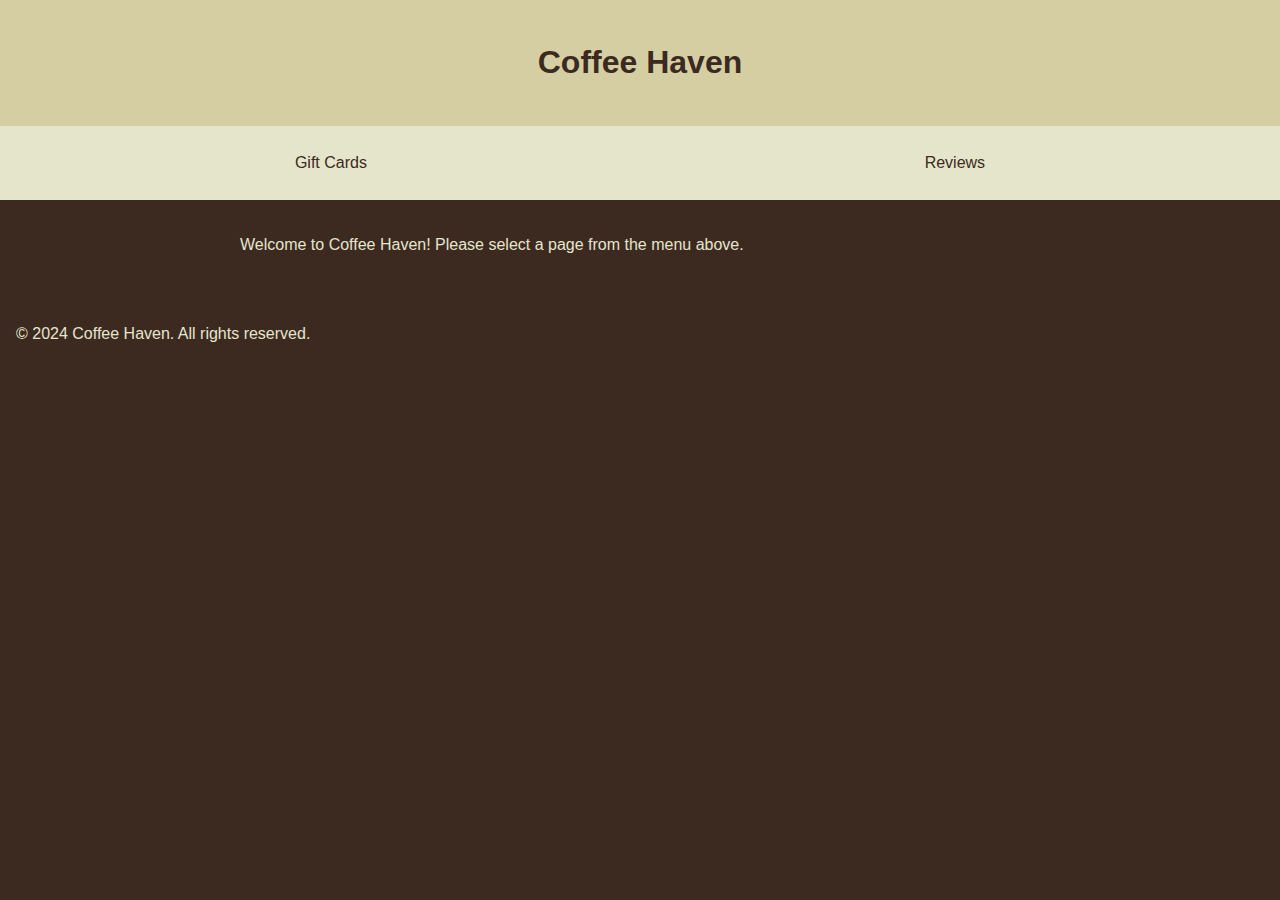
<file: index.html>
<!DOCTYPE html>
<html lang="en">
<head>
    <meta charset="UTF-8">
    <meta name="viewport" content="width=device-width, initial-scale=1.0">
    <title>Coffee Haven</title>
    <link rel="stylesheet" href="twoPages.css">
</head>
<body>
    <header>
        <h1>Coffee Haven</h1>
    </header>
    <nav>
        <a href="Gift.html">Gift Cards</a>
        <a href="Review.html">Reviews</a>
    </nav>
    <main>
        <p>Welcome to Coffee Haven! Please select a page from the menu above.</p>
    </main>
    <footer>
        <p>&copy; 2024 Coffee Haven. All rights reserved.</p>
    </footer>
</body>
</html>
</file>
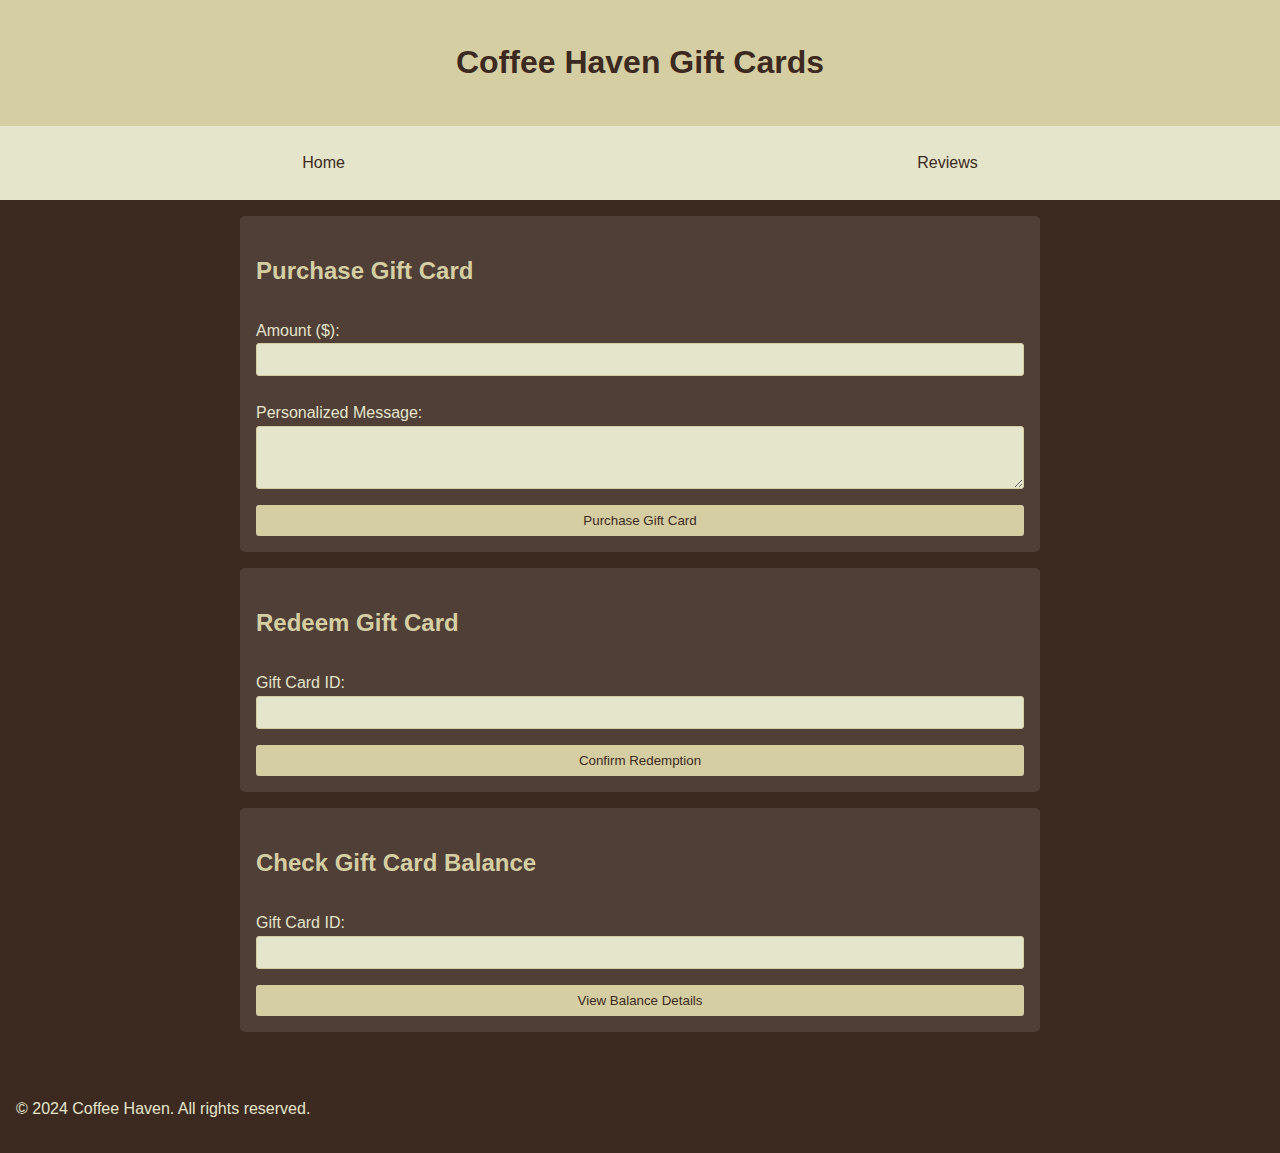
<file: Gift.html>
<!DOCTYPE html>
<html lang="en">
<head>
    <meta charset="UTF-8">
    <meta name="viewport" content="width=device-width, initial-scale=1.0">
    <title>Gift Cards - Coffee Haven</title>
    <link rel="stylesheet" href="twoPages.css">
</head>
<body>
    <header>
        <h1>Coffee Haven Gift Cards</h1>
    </header>
    <nav>
        <a href="index.html">Home</a>
        <a href="Review.html">Reviews</a>
    </nav>
    <main>
        <section id="purchase-card">
            <h2>Purchase Gift Card</h2>
            <form id="purchase-form">
                <label for="amount">Amount ($):</label>
                <input type="number" id="amount" required min="1" step="0.01">
                <label for="message">Personalized Message:</label>
                <textarea id="message" rows="3"></textarea>
                <button type="submit">Purchase Gift Card</button>
            </form>
        </section>

        <section id="redeem-card">
            <h2>Redeem Gift Card</h2>
            <form id="redeem-form">
                <label for="redeem-id">Gift Card ID:</label>
                <input type="text" id="redeem-id" required>
                <button type="submit">Confirm Redemption</button>
            </form>
        </section>

        <section id="check-balance">
            <h2>Check Gift Card Balance</h2>
            <form id="check-balance-form">
                <label for="check-id">Gift Card ID:</label>
                <input type="text" id="check-id" required>
                <button type="submit">View Balance Details</button>
            </form>
        </section>

        <div id="confirmation" class="modal">
            <div class="modal-content">
                <h2>Purchase Confirmation</h2>
                <p id="confirm-id"></p>
                <p id="confirm-amount"></p>
                <p id="confirm-message"></p>
                <button id="checkout">Proceed to Checkout</button>
                <button id="close-modal">Close</button>
            </div>
        </div>
    </main>
    <footer>
        <p>&copy; 2024 Coffee Haven. All rights reserved.</p>
    </footer>
    <script src="twoPages.js"></script>
</body>
</html>
</file>
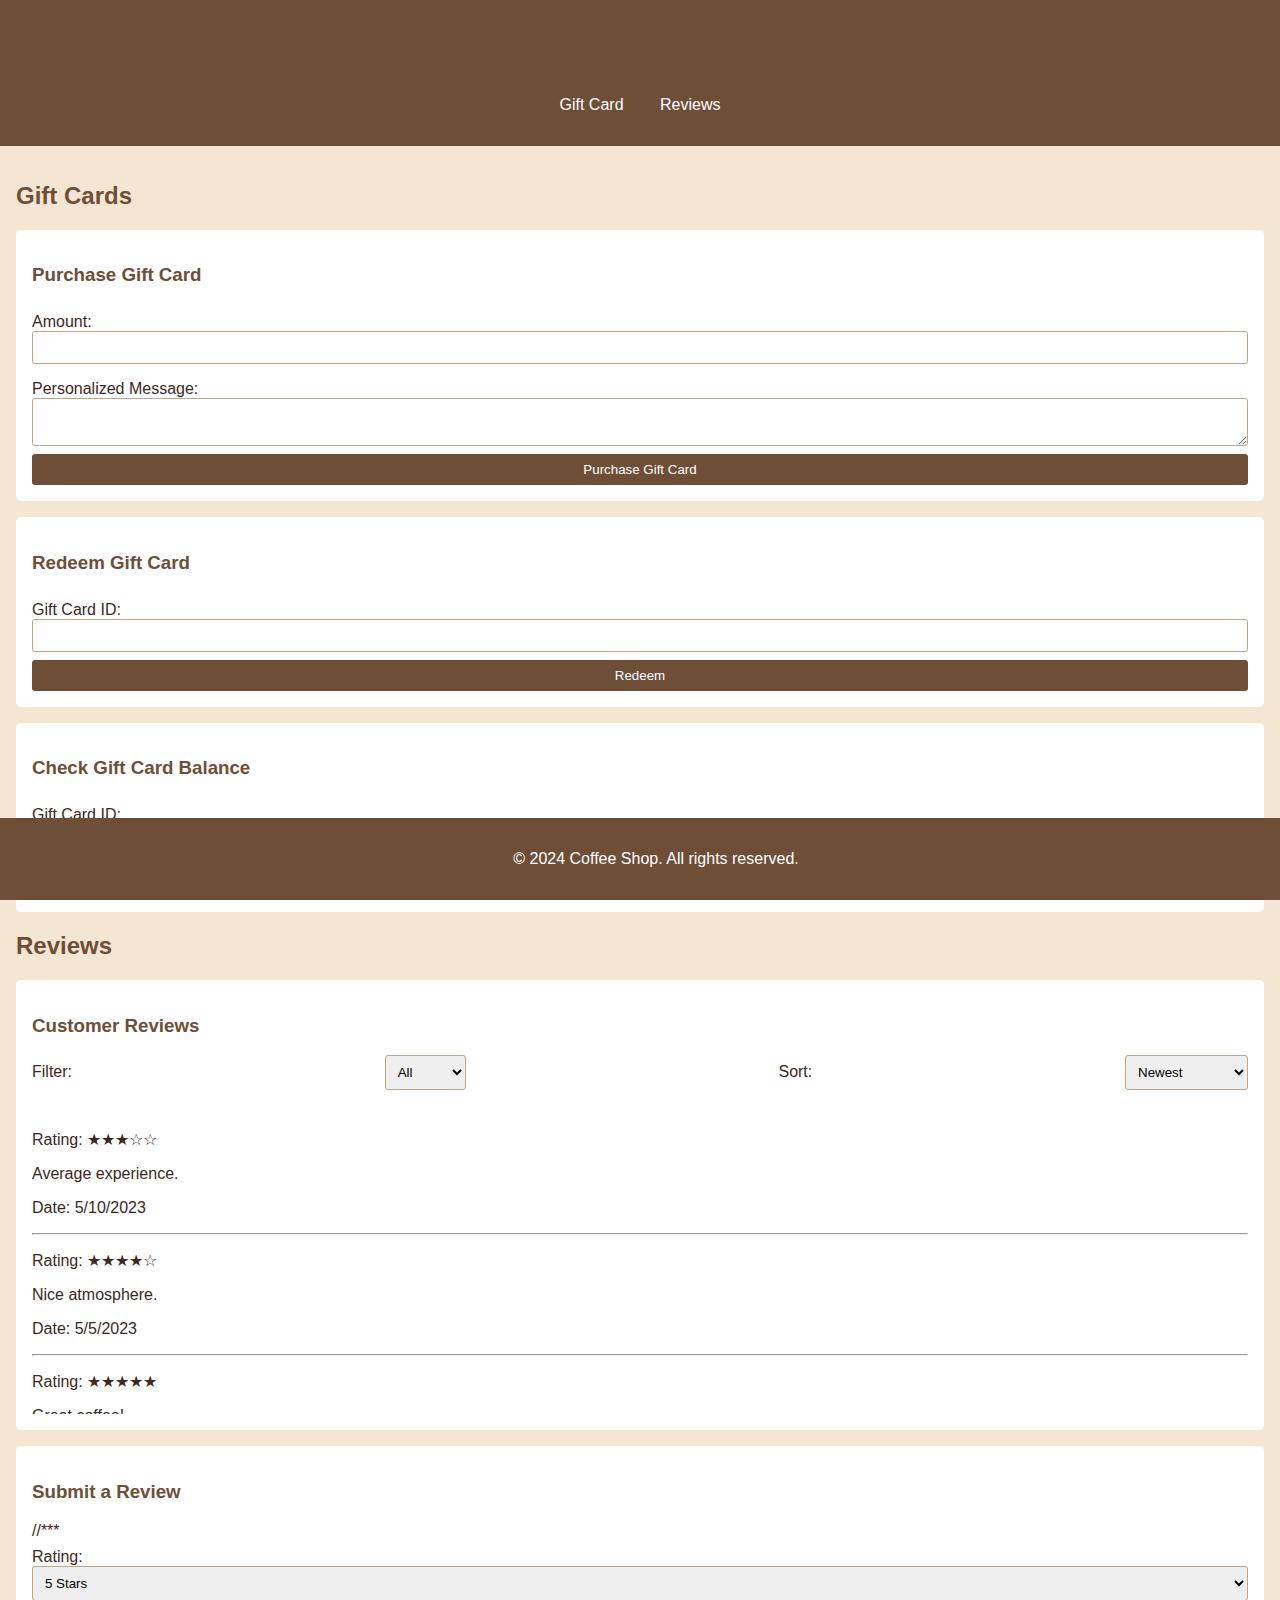
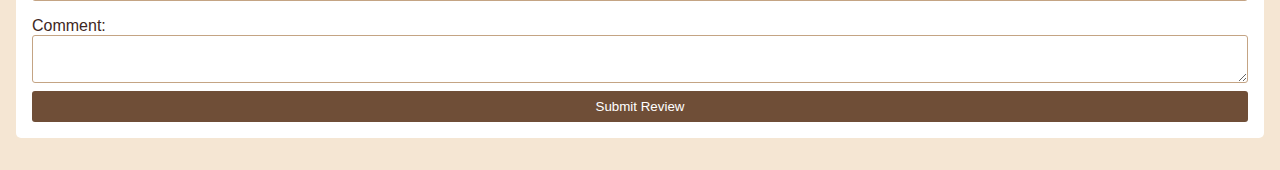
<file: giftcardANDreview.html>
<!DOCTYPE html>
<html lang="en">
<head>
    <meta charset="UTF-8">
    <meta name="viewport" content="width=device-width, initial-scale=1.0">
    <title>Coffee Shop</title>
    <link rel="stylesheet" href="giftcardANDreview.css">
</head>
<body>
    <header>
        <h1>Coffee Shop</h1>
        <nav>
            <ul>
                <li><a href="#gift-card">Gift Card</a></li>
                <li><a href="#reviews">Reviews</a></li>
            </ul>
        </nav>
    </header>

    <main>
        <section id="gift-card">
            <h2>Gift Cards</h2>
            <div class="gift-card-section">
                <h3>Purchase Gift Card</h3>
                <form id="purchase-form">
                    <label for="amount">Amount:</label>
                    <input type="number" id="amount" name="amount" required>
                    <label for="message">Personalized Message:</label>
                    <textarea id="message" name="message"></textarea>
                    <button type="submit">Purchase Gift Card</button>
                </form>
            </div>
            <div class="gift-card-section">
                <h3>Redeem Gift Card</h3>
                <form id="redeem-form">
                    <label for="redeem-id">Gift Card ID:</label>
                    <input type="text" id="redeem-id" name="redeem-id" required>
                    <button type="submit">Redeem</button>
                </form>
            </div>
            <div class="gift-card-section">
                <h3>Check Gift Card Balance</h3>
                <form id="balance-form">
                    <label for="balance-id">Gift Card ID:</label>
                    <input type="text" id="balance-id" name="balance-id" required>
                    <button type="submit">View Balance</button>
                </form>
                <div id="balance-result"></div>
            </div>
        </section>

        <section id="reviews">
            <h2>Reviews</h2>
            <div class="review-section">
                <h3>Customer Reviews</h3>
                <div class="filter-sort">
                    <label for="filter">Filter:</label>
                    <select id="filter">
                        <option value="all">All</option>
                        <option value="5">5 Stars</option>
                        <option value="4">4 Stars</option>
                        <option value="3">3 Stars</option>
                        <option value="2">2 Stars</option>
                        <option value="1">1 Star</option>
                    </select>
                    <label for="sort">Sort:</label>
                    <select id="sort">
                        <option value="newest">Newest</option>
                        <option value="oldest">Oldest</option>
                        <option value="highest">Highest Rated</option>
                        <option value="lowest">Lowest Rated</option>
                    </select>
                </div>
                <div id="review-list"></div>
            </div>
            <div class="review-section">
                <h3>Submit a Review</h3>//***
                <form id="review-form">
                    <label for="rating">Rating:</label>
                    <select id="rating" name="rating" required>
                        <option value="5">5 Stars</option>
                        <option value="4">4 Stars</option>
                        <option value="3">3 Stars</option>
                        <option value="2">2 Stars</option>
                        <option value="1">1 Star</option>
                    </select>
                    <label for="comment">Comment:</label>
                    <textarea id="comment" name="comment" required></textarea>
                    <button type="submit">Submit Review</button>
                </form>
            </div>
        </section>
    </main>

    <footer>
        <p>&copy; 2024 Coffee Shop. All rights reserved.</p>
    </footer>

    <script src="giftcardANDreview.js"></script>
</body>
</html>
</file>
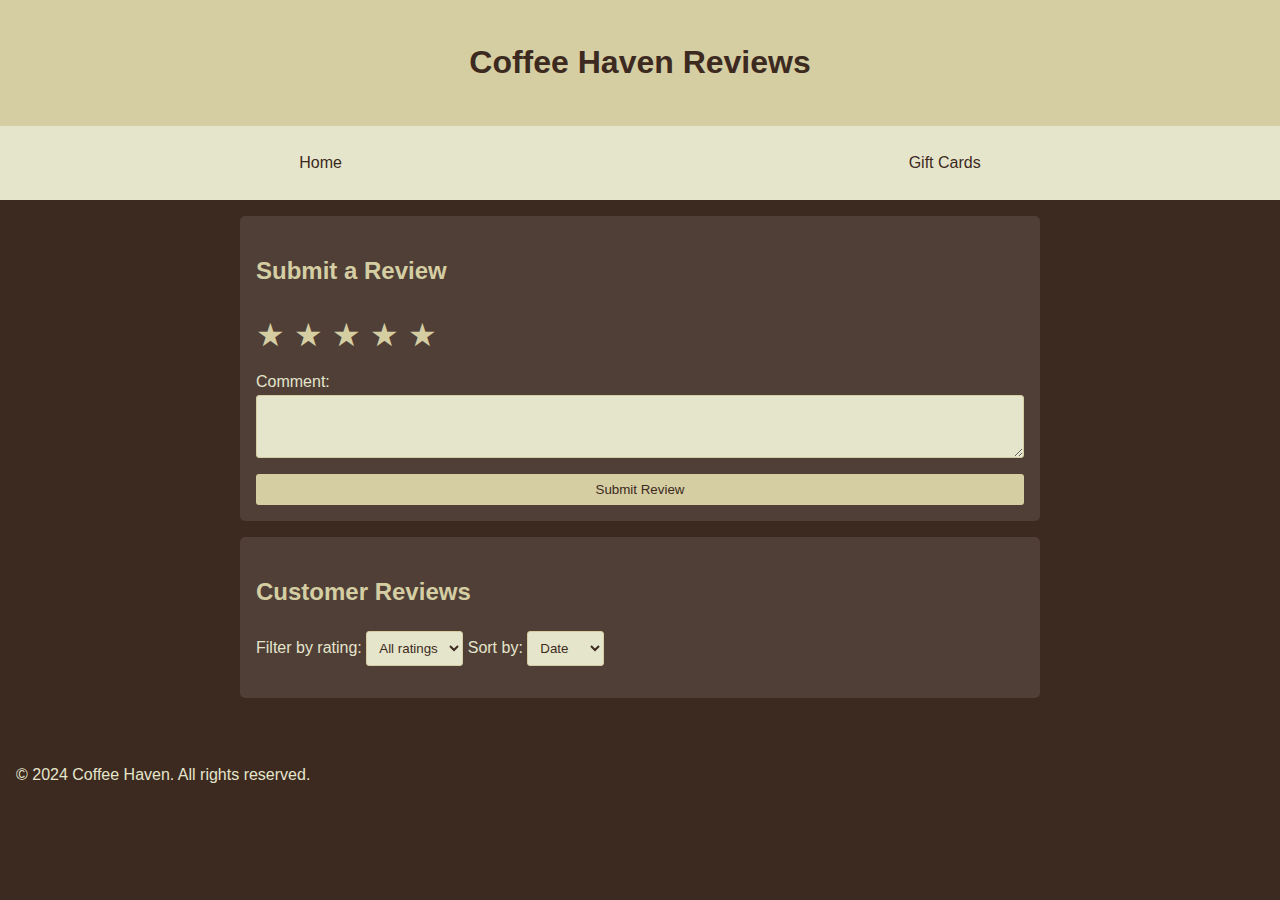
<file: Review.html>
<!DOCTYPE html>
<html lang="en">
<head>
    <meta charset="UTF-8">
    <meta name="viewport" content="width=device-width, initial-scale=1.0">
    <title>Reviews - Coffee Haven</title>
    <link rel="stylesheet" href="twoPages.css">
</head>
<body>
    <header>
        <h1>Coffee Haven Reviews</h1>
    </header>
    <nav>
        <a href="index.html">Home</a>
        <a href="Gift.html">Gift Cards</a>
    </nav>
    <main>
        <section id="submit-review">
            <h2>Submit a Review</h2>
            <form id="review-form">
                <div id="star-rating">
                    <span class="star" data-rating="1">&#9733;</span>
                    <span class="star" data-rating="2">&#9733;</span>
                    <span class="star" data-rating="3">&#9733;</span>
                    <span class="star" data-rating="4">&#9733;</span>
                    <span class="star" data-rating="5">&#9733;</span>
                </div>
                <input type="hidden" id="rating" required>
                <label for="comment">Comment:</label>
                <textarea id="comment" rows="3" required></textarea>
                <button type="submit">Submit Review</button>
            </form>
        </section>

        <section id="read-reviews">
            <h2>Customer Reviews</h2>
            <div id="filter-sort">
                <label for="filter">Filter by rating:</label>
                <select id="filter">
                    <option value="all">All ratings</option>
                    <option value="5">5 stars</option>
                    <option value="4">4 stars</option>
                    <option value="3">3 stars</option>
                    <option value="2">2 stars</option>
                    <option value="1">1 star</option>
                </select>
                <label for="sort">Sort by:</label>
                <select id="sort">
                    <option value="date">Date</option>
                    <option value="rating">Rating</option>
                </select>
            </div>
            <div id="reviews-list"></div>
        </section>
    </main>
    <footer>
        <p>&copy; 2024 Coffee Haven. All rights reserved.</p>
    </footer>
    <script src="twoPages.js"></script>
</body>
</html>
</file>
<file: twoPages.css>
:root {
    --primary-color: #3C2A21;
    --secondary-color: #E5E5CB;
    --accent-color: #D5CEA3;
    --text-color: #E5E5CB;
}

body {
    font-family: Arial, sans-serif;
    background-color: var(--primary-color);
    color: var(--text-color);
    margin: 0;
    padding: 0;
    line-height: 1.6;
}

header, nav, main, footer {
    padding: 1rem;
}

header {
    background-color: var(--accent-color);
    color: var(--primary-color);
    text-align: center;
}

nav {
    background-color: var(--secondary-color);
    display: flex;
    justify-content: space-around;
}

nav a {
    color: var(--primary-color);
    text-decoration: none;
    padding: 0.5rem;
}

main {
    max-width: 800px;
    margin: 0 auto;
}

section {
    background-color: rgba(255, 255, 255, 0.1);
    border-radius: 5px;
    padding: 1rem;
    margin-bottom: 1rem;
}

h2 {
    color: var(--accent-color);
}

form {
    display: flex;
    flex-direction: column;
}

label {
    margin-top: 0.5rem;
}

input, textarea, select {
    margin-bottom: 1rem;
    padding: 0.5rem;
    border: 1px solid var(--accent-color);
    border-radius: 3px;
    background-color: var(--secondary-color);
    color: var(--primary-color);
}

button {
    background-color: var(--accent-color);
    color: var(--primary-color);
    border: none;
    padding: 0.5rem 1rem;
    border-radius: 3px;
    cursor: pointer;
}

button:hover {
    background-color: var(--secondary-color);
}

.modal {
    display: none;
    position: fixed;
    z-index: 1;
    left: 0;
    top: 0;
    width: 100%;
    height: 100%;
    background-color: rgba(0,0,0,0.4);
}

.modal-content {
    background-color: var(--primary-color);
    margin: 15% auto;
    padding: 20px;
    border: 1px solid var(--accent-color);
    width: 80%;
    max-width: 500px;
    border-radius: 5px;
}

#star-rating {
    font-size: 2rem;
    color: var(--accent-color);
}

.star {
    cursor: pointer;
}

.star.active {
    color: gold;
}

#reviews-list {
    display: grid;
    gap: 1rem;
}

.review-card {
    background-color: rgba(255, 255, 255, 0.1);
    padding: 1rem;
    border-radius: 5px;
}

@media (max-width: 600px) {
    body {
        font-size: 14px;
    }

    header, nav, main, footer {
        padding: 0.5rem;
    }

    .modal-content {
        width: 90%;
        margin: 20% auto;
    }
}
</file>
<file: giftcardANDreview.css>
:root {
    --primary-color: #6F4E37;
    --secondary-color: #C4A484;
    --background-color: #F5E6D3;
    --text-color: #3E2723;
}

body {
    font-family: Arial, sans-serif;
    background-color: var(--background-color);
    color: var(--text-color);
    margin: 0;
    padding: 0;
}

header {
    background-color: var(--primary-color);
    color: white;
    padding: 1rem;
    text-align: center;
}

nav ul {
    list-style-type: none;
    padding: 0;
}

nav ul li {
    display: inline;
    margin: 0 1rem;
}

nav ul li a {
    color: white;
    text-decoration: none;
}

main {
    padding: 1rem;
}

h1, h2, h3 {
    color: var(--primary-color);
}

.gift-card-section, .review-section {
    background-color: white;
    border-radius: 5px;
    padding: 1rem;
    margin-bottom: 1rem;
}

form {
    display: flex;
    flex-direction: column;
}

label {
    margin-top: 0.5rem;
}

input, textarea, select {
    margin-bottom: 0.5rem;
    padding: 0.5rem;
    border: 1px solid var(--secondary-color);
    border-radius: 3px;
}

button {
    background-color: var(--primary-color);
    color: white;
    border: none;
    padding: 0.5rem 1rem;
    border-radius: 3px;
    cursor: pointer;
}

button:hover {
    background-color: var(--secondary-color);
}

.filter-sort {
    display: flex;
    justify-content: space-between;
    margin-bottom: 1rem;
}

#review-list {
    max-height: 300px;
    overflow-y: auto;
}

footer {
    background-color: var(--primary-color);
    color: white;
    text-align: center;
    padding: 1rem;
    position: fixed;
    bottom: 0;
    width: 100%;
}

@media (max-width: 768px) {
    .filter-sort {
        flex-direction: column;
    }

    .filter-sort label, .filter-sort select {
        margin-bottom: 0.5rem;
    }
}
</file>
